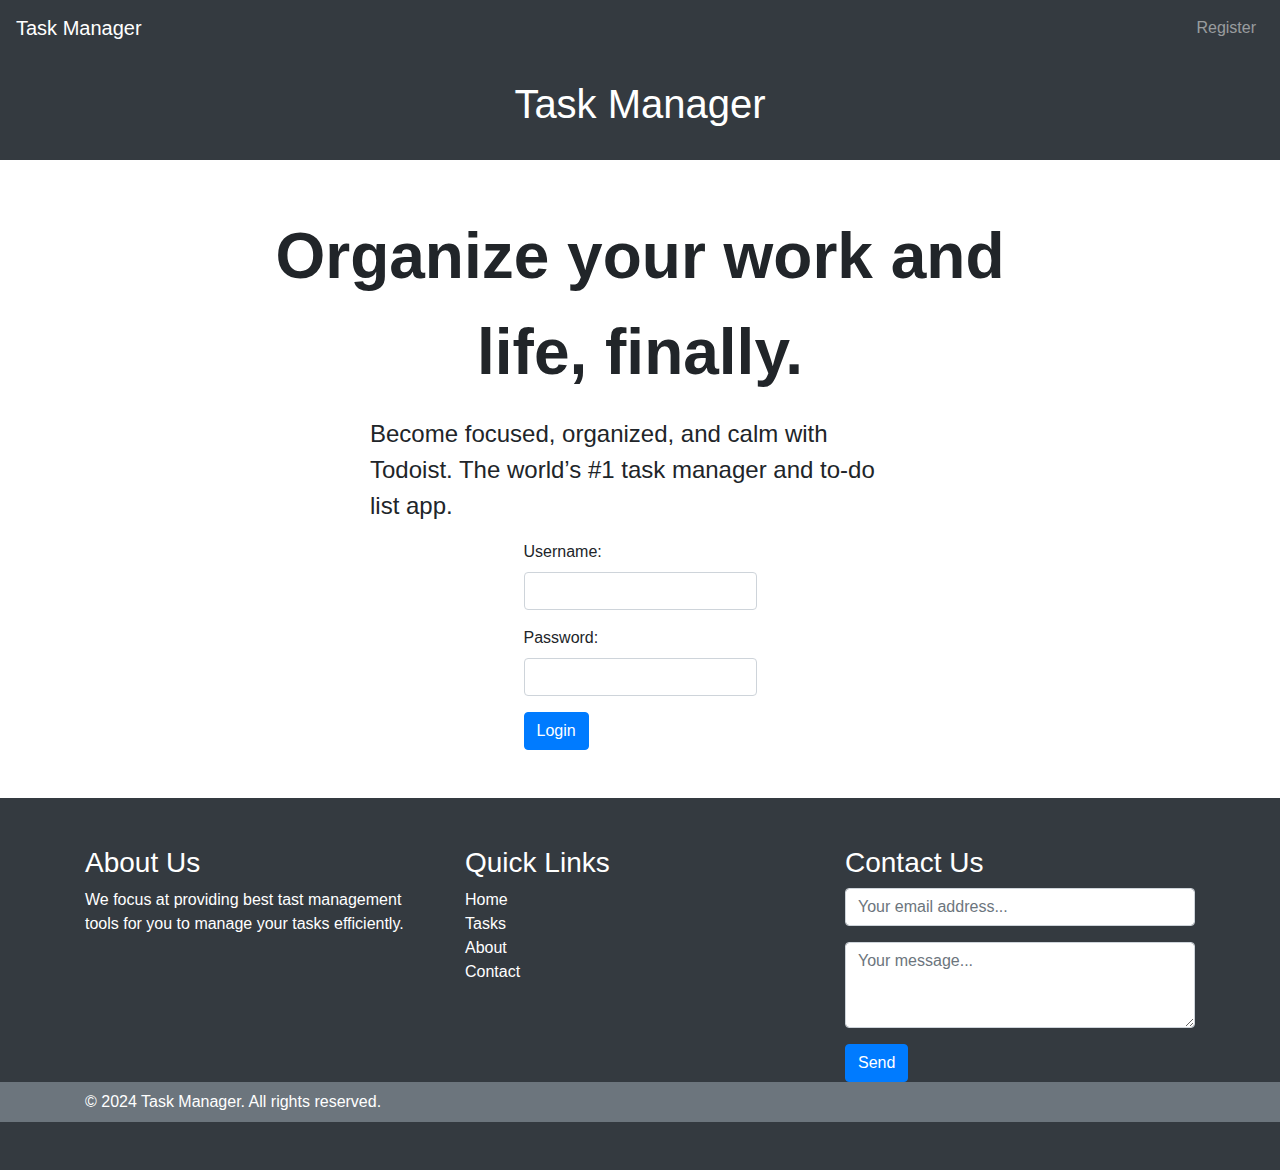
<file: index.html>
<!DOCTYPE html>
<html lang="en">
<head>
    <meta charset="UTF-8">
    <meta name="viewport" content="width=device-width, initial-scale=1.0">
    <title>Task Manager</title>
    <link rel="stylesheet" href="https://stackpath.bootstrapcdn.com/bootstrap/4.5.2/css/bootstrap.min.css">
    <link rel="stylesheet" href="styles.css">
</head>
<body>

<nav class="navbar navbar-expand-lg navbar-dark bg-dark">
    <a class="navbar-brand" href="#">Task Manager</a>
    <button class="navbar-toggler" type="button" data-toggle="collapse" data-target="#navbarNav" aria-controls="navbarNav" aria-expanded="false" aria-label="Toggle navigation">
        <span class="navbar-toggler-icon"></span>
    </button>
    <ul class="navbar-nav ml-auto">
        <li class="nav-item">
            <a class="nav-link" href="register.html">Register</a>
        </li>
    </ul>
</nav>

<header class="bg-dark text-white py-4">
    <div class="container title">
        <h1>Task Manager</h1>
    </div>
</header>

<main class="container py-5 ">
    <div class="row maincontent">
        <div class="col-md-8 mainline">
            <p>Organize your work and life, finally.</p>
        </div>
        <div class="col-md-6 secondaryline">
            <p>
                Become focused, organized, and calm with Todoist. The world’s #1 task manager and to-do list app.
            </p>
        </div>
        <form action="login.php" method="post">
            <div class="form-group">
                <label for="username">Username:</label>
                <input type="text" class="form-control" id="username" name="username" required>
            </div>
            <div class="form-group">
                <label for="password">Password:</label>
                <input type="password" class="form-control" id="password" name="password" required>
            </div>
            <button type="submit" class="btn btn-primary">Login</button>
        </form>
        <!-- <div>
            <a class="btn btn-primary btn-lg" href="secondpage.php" role="button">Let's Begin</a>
        </div> -->
    </div>
</main>

<footer class="bg-dark text-white py-5">
    <div class="container">
        <div class="row">
            <div class="col-md-4">
                <h3>About Us</h3>
                <p>We focus at providing best tast management  tools for you to manage your tasks efficiently.</p>
            </div>
            <div class="col-md-4">
                <h3>Quick Links</h3>
                <ul class="list-unstyled">
                    <li><a href="#" class="text-white">Home</a></li>
                    <li><a href="#" class="text-white">Tasks</a></li>
                    <li><a href="#" class="text-white">About</a></li>
                    <li><a href="#" class="text-white">Contact</a></li>
                </ul>
            </div>
            <div class="col-md-4">
                <h3>Contact Us</h3>
                <form action="#" method="post">
                    <div class="mb-3">
                        <input type="email" name="email" class="form-control" placeholder="Your email address...">
                    </div>
                    <div class="mb-3">
                        <textarea name="message" class="form-control" rows="3" placeholder="Your message..."></textarea>
                    </div>
                    <button type="submit" class="btn btn-primary">
                        <i class="fas fa-envelope"></i>
                        Send
                    </button>
                </form>
            </div>
        </div>
    </div>
    <div class="container-fluid bg-secondary text-white py-2">
        <div class="container">
            <div class="row">
                <div class="col">
                    &copy; 2024 Task Manager. All rights reserved.
                </div>
            </div>
        </div>
    </div>
</footer>


<!-- Bootstrap JS and Popper.js scripts (required for Bootstrap) -->
<script src="https://code.jquery.com/jquery-3.5.1.slim.min.js"></script>
<script src="https://cdn.jsdelivr.net/npm/@popperjs/core@2.0.7/dist/umd/popper.min.js"></script>
<script src="https://stackpath.bootstrapcdn.com/bootstrap/4.5.2/js/bootstrap.min.js"></script>

</body>
</html>
</file>
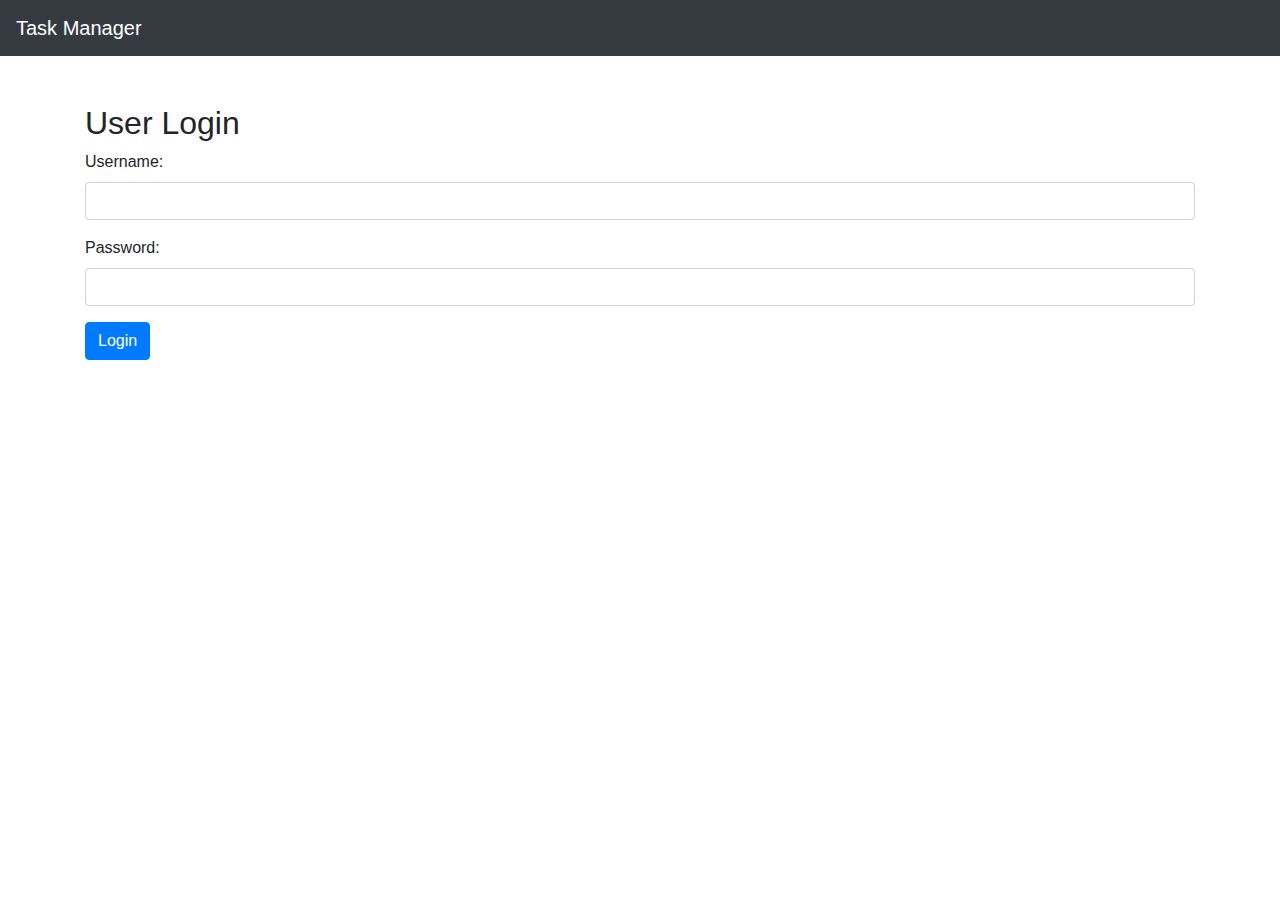
<file: login.html>
<!DOCTYPE html>
<html lang="en">
<head>
    <meta charset="UTF-8">
    <meta name="viewport" content="width=device-width, initial-scale=1.0">
    <title>User Login</title>
    <link rel="stylesheet" href="https://stackpath.bootstrapcdn.com/bootstrap/4.5.2/css/bootstrap.min.css">
</head>
<body>

<nav class="navbar navbar-expand-lg navbar-dark bg-dark">
    <a class="navbar-brand" href="#">Task Manager</a>
</nav>

<div class="container mt-5">
    <h2>User Login</h2>
    <form action="login.php" method="post">
        <div class="form-group">
            <label for="username">Username:</label>
            <input type="text" class="form-control" id="username" name="username" required>
        </div>
        <div class="form-group">
            <label for="password">Password:</label>
            <input type="password" class="form-control" id="password" name="password" required>
        </div>
        <button type="submit" class="btn btn-primary">Login</button>
    </form>
</div>

<script src="https://code.jquery.com/jquery-3.5.1.slim.min.js"></script>
<script src="https://cdn.jsdelivr.net/npm/@popperjs/core@2.0.7/dist/umd/popper.min.js"></script>
<script src="https://stackpath.bootstrapcdn.com/bootstrap/4.5.2/js/bootstrap.min.js"></script>

</body>
</html>
</file>
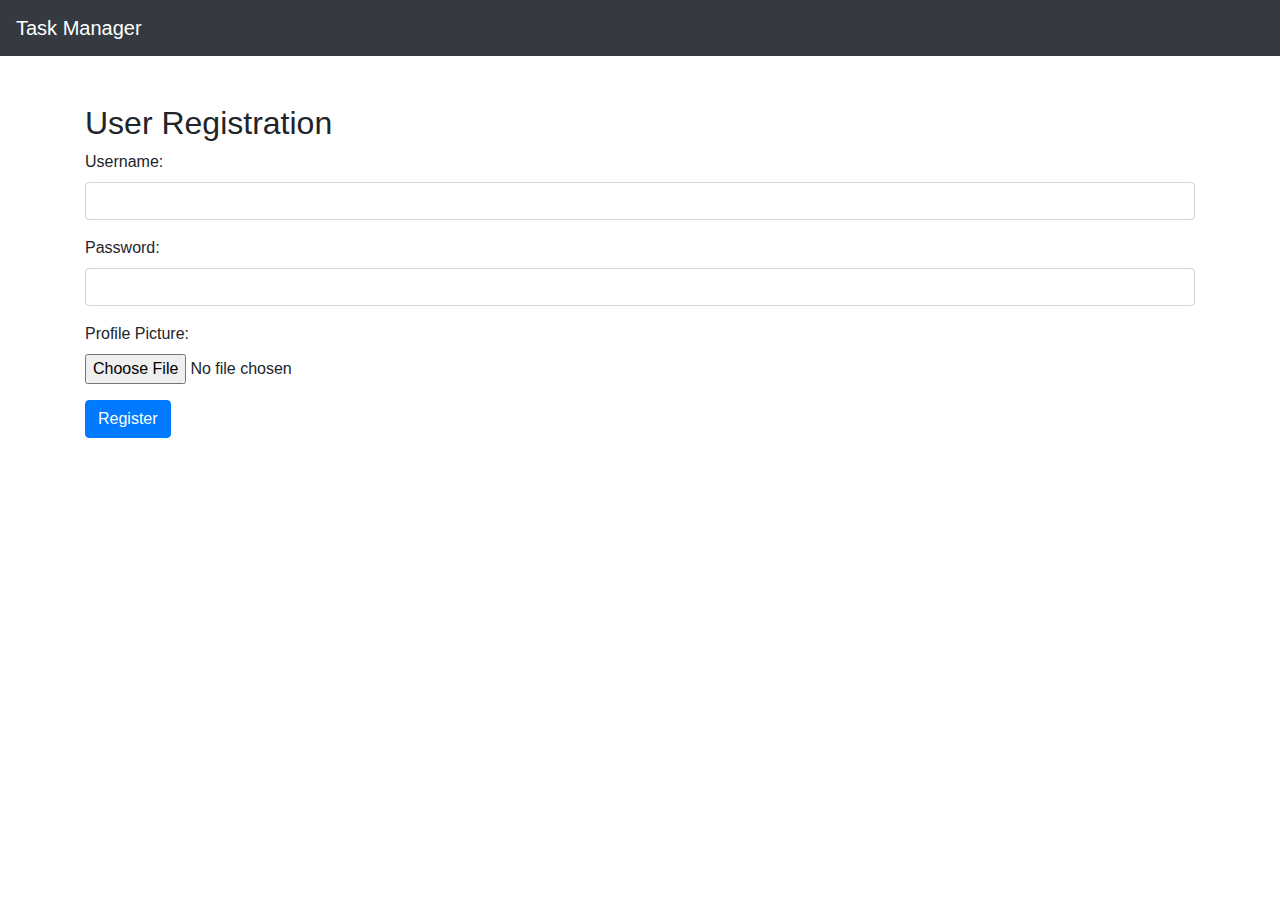
<file: register.html>
<!-- <!DOCTYPE html>
<html lang="en">
<head>
    <meta charset="UTF-8">
    <meta name="viewport" content="width=device-width, initial-scale=1.0">
    <title>User Registration</title>
    <link rel="stylesheet" href="https://stackpath.bootstrapcdn.com/bootstrap/4.5.2/css/bootstrap.min.css">
</head>
<body>

<nav class="navbar navbar-expand-lg navbar-dark bg-dark">
    <a class="navbar-brand" href="#">Task Manager</a>
</nav>

<div class="container mt-5">
    <h2>User Registration</h2>
    <form action="register.php" method="post">
        <div class="form-group">
            <label for="username">Username:</label>
            <input type="text" class="form-control" id="username" name="username" required>
        </div>
        <div class="form-group">
            <label for="password">Password:</label>
            <input type="password" class="form-control" id="password" name="password" required>
        </div>
        <button type="submit" class="btn btn-primary">Register</button>
    </form>
</div>

<script src="https://code.jquery.com/jquery-3.5.1.slim.min.js"></script>
<script src="https://cdn.jsdelivr.net/npm/@popperjs/core@2.0.7/dist/umd/popper.min.js"></script>
<script src="https://stackpath.bootstrapcdn.com/bootstrap/4.5.2/js/bootstrap.min.js"></script>

</body>
</html> -->
<!DOCTYPE html>
<html lang="en">
<head>
    <meta charset="UTF-8">
    <meta name="viewport" content="width=device-width, initial-scale=1.0">
    <title>User Registration</title>
    <link rel="stylesheet" href="https://stackpath.bootstrapcdn.com/bootstrap/4.5.2/css/bootstrap.min.css">
</head>
<body>

<nav class="navbar navbar-expand-lg navbar-dark bg-dark">
    <a class="navbar-brand" href="#">Task Manager</a>
</nav>

<div class="container mt-5">
    <h2>User Registration</h2>
    <form action="register.php" method="post" enctype="multipart/form-data"> 
        <div class="form-group">
            <label for="username">Username:</label>
            <input type="text" class="form-control" id="username" name="username" required>
        </div>
        <div class="form-group">
            <label for="password">Password:</label>
            <input type="password" class="form-control" id="password" name="password" required>
        </div>
        
        <div class="form-group">
            <label for="profile-pic">Profile Picture:</label>
            <input type="file" class="form-control-file" id="profile-pic" name="profile_pic" accept="image/*"> 
        </div>
        <button type="submit" class="btn btn-primary">Register</button>
    </form>
</div>

<script src="https://code.jquery.com/jquery-3.5.1.slim.min.js"></script>
<script src="https://cdn.jsdelivr.net/npm/@popperjs/core@2.0.7/dist/umd/popper.min.js"></script>
<script src="https://stackpath.bootstrapcdn.com/bootstrap/4.5.2/js/bootstrap.min.js"></script>

</body>
</html>
</file>
<file: styles.css>
html{
    height: 1vh;
}
header .title{
    text-align: center;
}

.maincontent{
    display: flex;
    flex-direction: column;
    justify-content: center;
    align-items: center;
}

.mainline{
    font-size: 4rem;
    width: 100%;
    text-align: center;
    font-weight: bold;
}

.secondaryline{
    font-size: 1.5rem;
    width: 100%;
}
</file>
